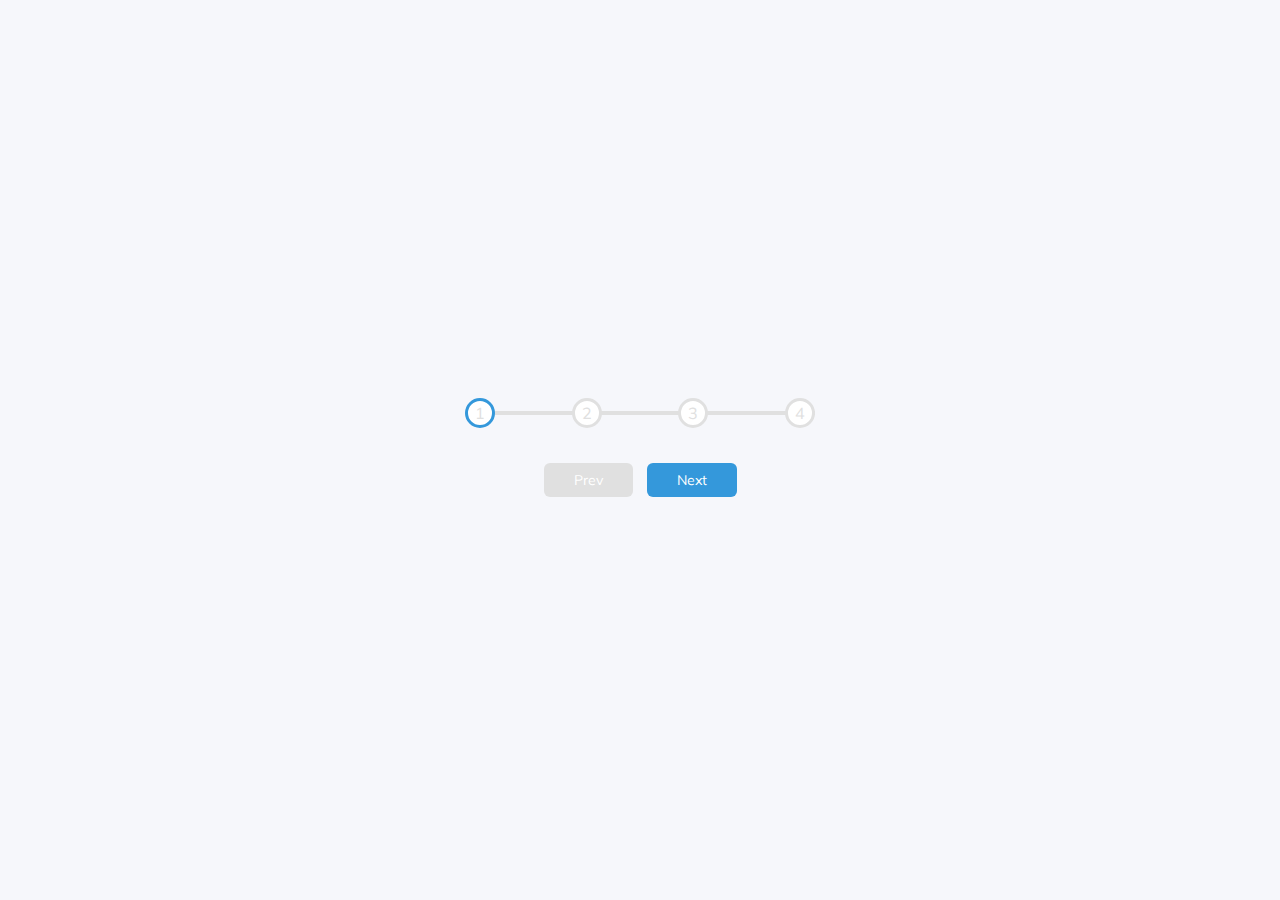
<file: 2-ProgressSteps/index.html>
<!DOCTYPE html>
<html lang="en">

<head>
  <meta charset="UTF-8">
  <meta http-equiv="X-UA-Compatible" content="IE=edge">
  <meta name="viewport" content="width=device-width, initial-scale=1.0">
  <link rel="stylesheet" href="Styles.css">
  <link rel="stylesheet" href="https://cdnjs.cloudflare.com/ajax/libs/font-awesome/6.3.0/css/all.min.css"
    integrity="sha512-SzlrxWUlpfuzQ+pcUCosxcglQRNAq/DZjVsC0lE40xsADsfeQoEypE+enwcOiGjk/bSuGGKHEyjSoQ1zVisanQ=="
    crossorigin="anonymous" referrerpolicy="no-referrer" />
  <title>Progress Steps</title>
</head>

<body>
  <div class="container">
    <div class="progress-container">
      <div class="progress" id="progress"></div>
      <div class="circle active">1</div>
      <div class="circle">2</div>
      <div class="circle">3</div>
      <div class="circle">4</div>
    </div>
    <button class="btn" id="prev" disabled>Prev</button>
    <button class="btn" id="next">Next</button>
  </div>
  <script src="script.js"></script>

</body>

</html>
</file>
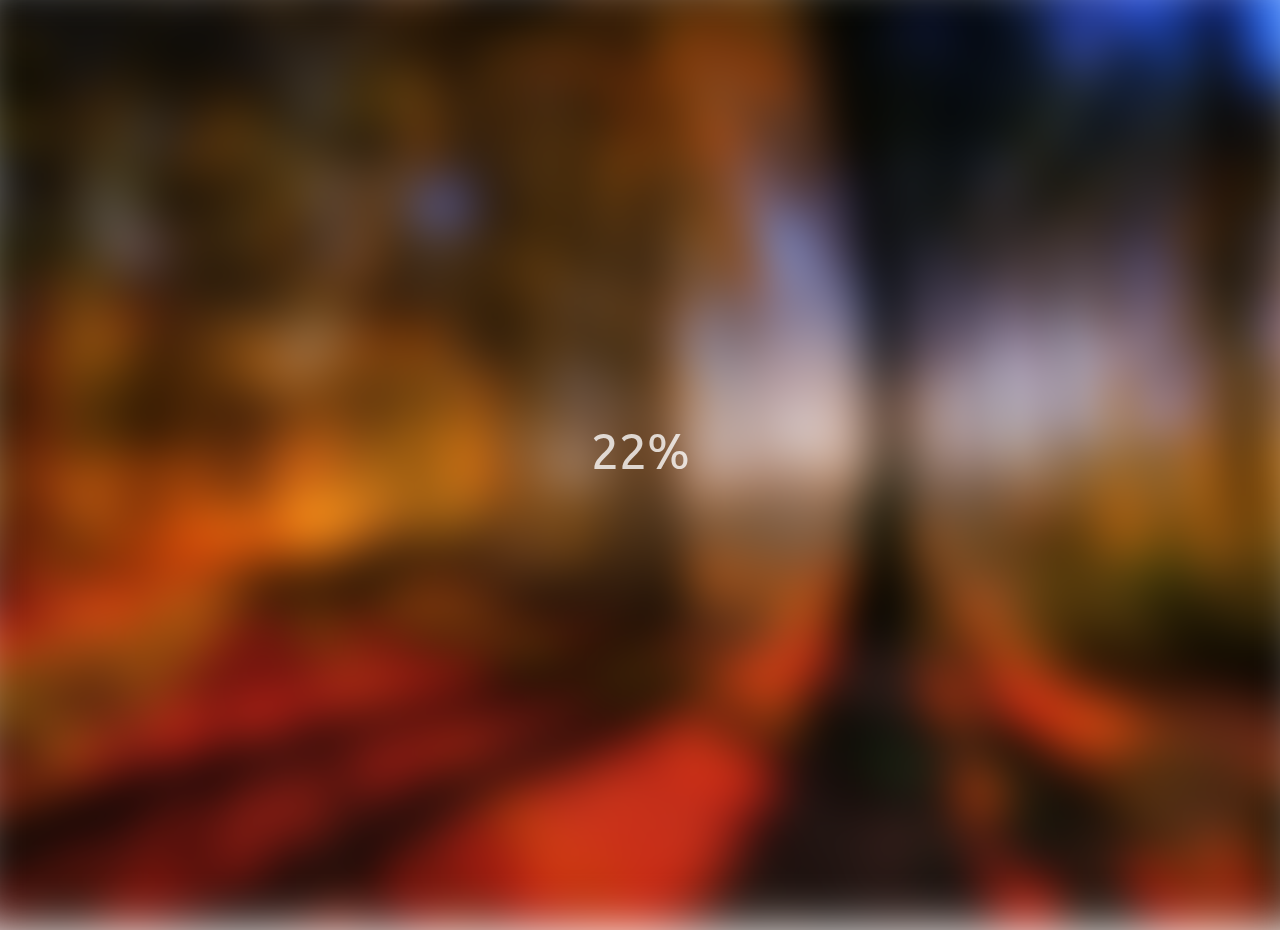
<file: 5-BlurryLoading/index.html>
<!DOCTYPE html>
<html lang="en">

<head>
  <meta charset="UTF-8">
  <meta http-equiv="X-UA-Compatible" content="IE=edge">
  <meta name="viewport" content="width=device-width, initial-scale=1.0">
  <link rel="stylesheet" href="Styles.css">
  <link rel="stylesheet" href="https://cdnjs.cloudflare.com/ajax/libs/font-awesome/6.3.0/css/all.min.css"
    integrity="sha512-SzlrxWUlpfuzQ+pcUCosxcglQRNAq/DZjVsC0lE40xsADsfeQoEypE+enwcOiGjk/bSuGGKHEyjSoQ1zVisanQ=="
    crossorigin="anonymous" referrerpolicy="no-referrer" />
  <title>Blurry Loading</title>
</head>

<body>
  <section class="bg"></section>
  <div class="loading-text">0%</div>
  <script src="script.js"></script>

</body>

</html>
</file>
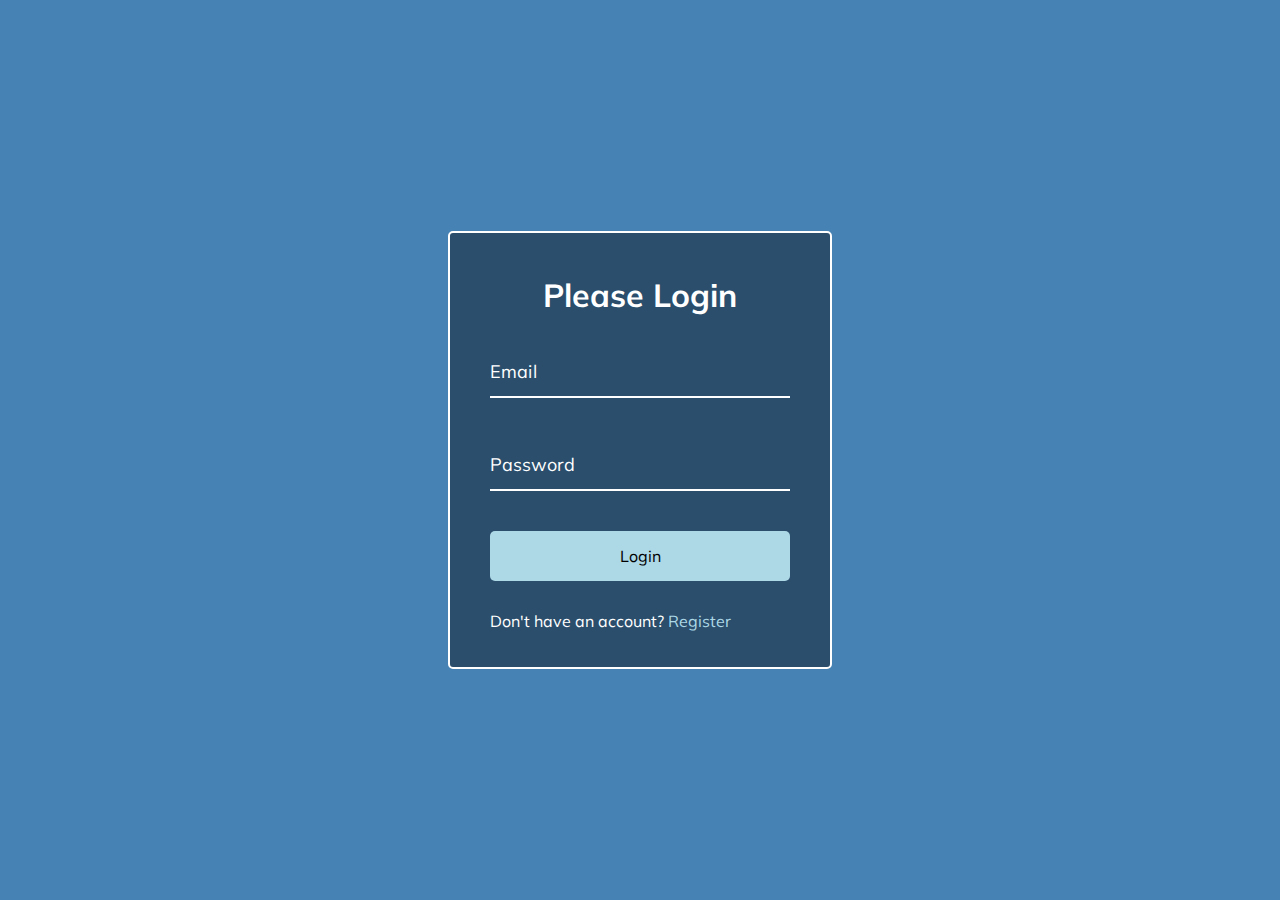
<file: 8-LoginPage/index.html>
<!DOCTYPE html>
<html lang="en">

<head>
  <meta charset="UTF-8">
  <meta http-equiv="X-UA-Compatible" content="IE=edge">
  <meta name="viewport" content="width=device-width, initial-scale=1.0">
  <link rel="stylesheet" href="Styles.css">
  <link rel="icon" href="data:;base64,=">
  <link rel="stylesheet" href="https://cdnjs.cloudflare.com/ajax/libs/font-awesome/6.3.0/css/all.min.css"
    integrity="sha512-SzlrxWUlpfuzQ+pcUCosxcglQRNAq/DZjVsC0lE40xsADsfeQoEypE+enwcOiGjk/bSuGGKHEyjSoQ1zVisanQ=="
    crossorigin="anonymous" referrerpolicy="no-referrer" />
  <title>My Project</title>
</head>

<body>
  <div class="container">
    <h1>Please Login</h1>
    <form action="">
      <div class="form-control">
        <input type="email" reqired>
        <label for="">Email</label>
      </div>
      <div class="form-control">
        <input type="password" reqired>
        <label for="">Password</label>
      </div>
      <button class="btn">Login</button>
      <p class="text">Don't have an account? <a href="#">Register</a></p>
    </form>
  </div>
  
  <script src="script.js"></script>
</body>

</html>
</file>
<file: 2-ProgressSteps/Styles.css>
@import url('https://fonts.googleapis.com/css2?family=Muli&display=swap');

:root {
  --line-border-fill: #3498db;
  --line-border-empty: #e0e0e0;
}

* {
  box-sizing: border-box;
}

body {
  background-color: #f6f7fb;
  font-family: 'Muli', sans-serif;
  display: flex;
  align-items: center;
  justify-content: center;
  min-height: 100vh;
  overflow: hidden;
  margin: 0;
}

.container {
  text-align: center;
}

.progress-container {
  display: flex;
  justify-content: space-between;
  position: relative;
  margin-bottom: 30px;
  max-width: 100%;
  width: 350px;
}

.progress-container::before {
  content: "";
  background-color: var(--line-border-empty);
  position: absolute;
  top: 50%;
  left: 0;
  transform: translateY(-50%);
  height: 4px;
  width: 100%;
  z-index: -1;
}

.progress {
  background-color: var(--line-border-fill);
  position: absolute;
  top: 50%;
  left: 0;
  transform: translateY(-50%);
  height: 4px;
  width: 0%;
  z-index: -1;
  transition: width 0.4s linear;
}

.circle {
  background-color: white;
  color: var(--line-border-empty);
  border-radius: 50%;
  height: 30px;
  width: 30px;
  display: flex;
  align-items: center;
  justify-content: center;
  border: 3px solid var(--line-border-empty);
  transition: 0.4s linear 0.4s;
}

.circle.active {
  border-color: var(--line-border-fill);
} 

.btn {
  background-color: var(--line-border-fill);
  color: white;
  border: 0;
  border-radius: 6px;
  cursor: pointer;
  font-family: inherit;
  padding: 8px 30px;
  margin: 5px;
  font-size: 14px;
}

.btn:active {
  transform: scale(0.98);
}

.btn:focus {
  outline: 0;
}

.btn:disabled {
  background-color: var(--line-border-empty);
  cursor: not-allowed;
}
</file>
<file: 5-BlurryLoading/Styles.css>
@import url('https://fonts.googleapis.com/css2?family=Ubuntu');

* {
  box-sizing: border-box;
}

body {
  font-family: 'Ubuntu', sans-serif;
  display: flex;
  align-items: center;
  justify-content: center;
  min-height: 100vh;
  overflow: hidden;
  margin: 0;
}

.bg {
  background: url('picture.jpg') no-repeat center center/cover;
  position: absolute;
  top: -30px;
  left: -30px;
  width: calc(100vw + 60px);
  height: calc(100vh + 60px);
  z-index: -1;
  filter: blur(0px);
}

.loading-text {
  font-size: 50px;
  color: #fff;
}
</file>
<file: 8-LoginPage/Styles.css>
@import url('https://fonts.googleapis.com/css2?family=Muli:wght@400;700&display=swap');

* {
  box-sizing: border-box;
}

body {
  background-color: steelblue;
  color: white;
  font-family: 'Muli', sans-serif;
  display: flex;
  flex-direction: column;
  align-items: center;
  justify-content: center;
  min-height: 100vh;
  overflow: hidden;
  margin: 0;
}

.container {
  background-color: rgba(0,0,0,0.4);
  padding: 20px 40px;
  border-radius: 5px;
  border: 2px solid white;
}

.container h1 {
  text-align: center;
  margin-bottom: 30px;
}

.container a {
  text-decoration: none;
  color: lightblue;
}

.form-control {
  position: relative;
  margin: 20PX 0 40px;
  width: 300px;
}

.form-control input {
  background-color: transparent;
  border: 0;
  border-bottom: 2px white solid;
  display: block;
  width: 100%;
  padding: 15px 0;
  font-size: 18px;
  color: white;
}

.form-control input:focus {
  outline: 0;
  border-bottom-color: lightblue;
}

.form-control input:focus {
  outline: 0;
  border-bottom-color: lightblue;
}

.form-control label {
  position: absolute;
  top: 15px;
  left: 0;
}

.form-control label span {
  display: inline-block;
  font-size: 18px;
  min-width: 5px;
  transition: 0.3s cubic-bezier(0.68, -0.55, 0.265, 1.55);
}

.form-control input:focus + label span {
  color: lightblue;
  transform: translateY(-30px);
}

.btn {
  cursor: pointer;
  display: inline-block;
  width: 100%;
  background: lightblue;
  padding: 15px;
  font-family: inherit;
  font-size: 16px;
  border: 0;
  border-radius: 5px;
}

.btn:focus {
  outline: 0;
}

.btn:active {
  transform: scale(0.98);
  background-color: white;
}

.text {
  margin-top: 30px;
}
</file>
